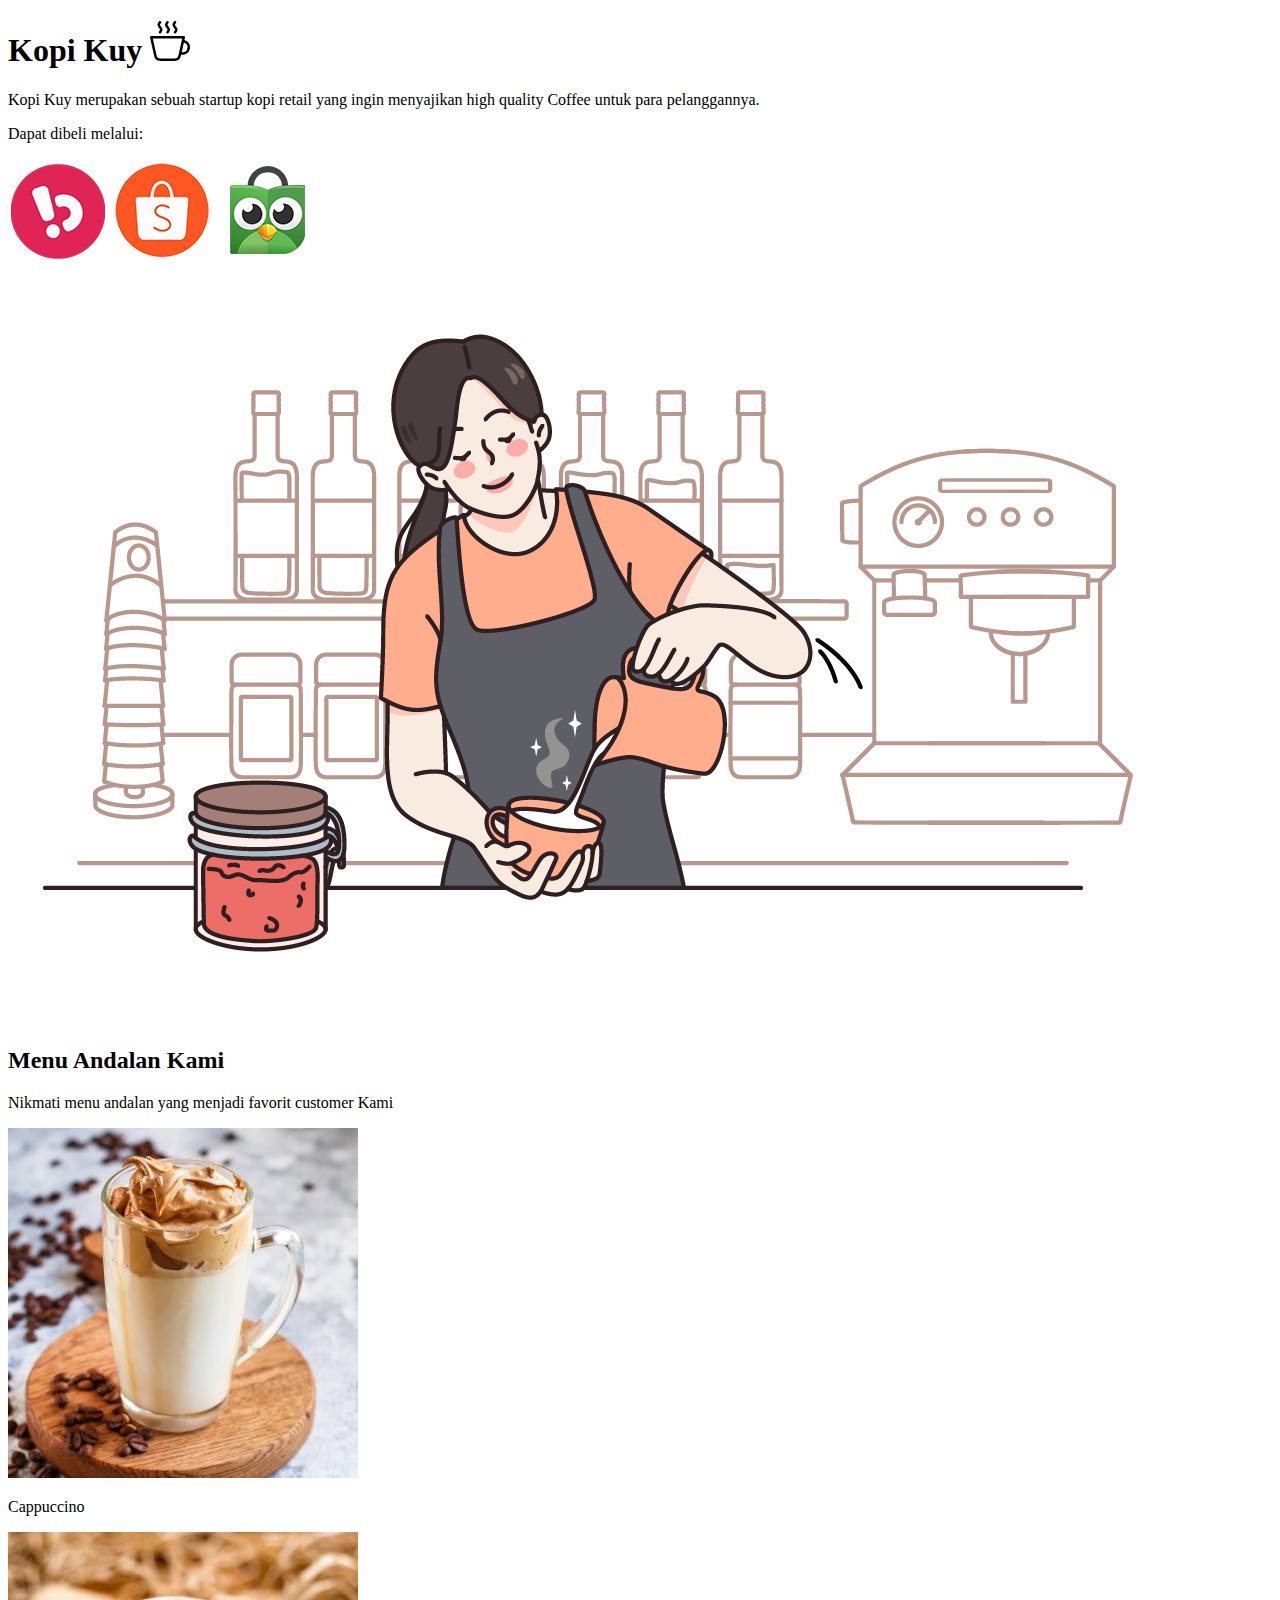
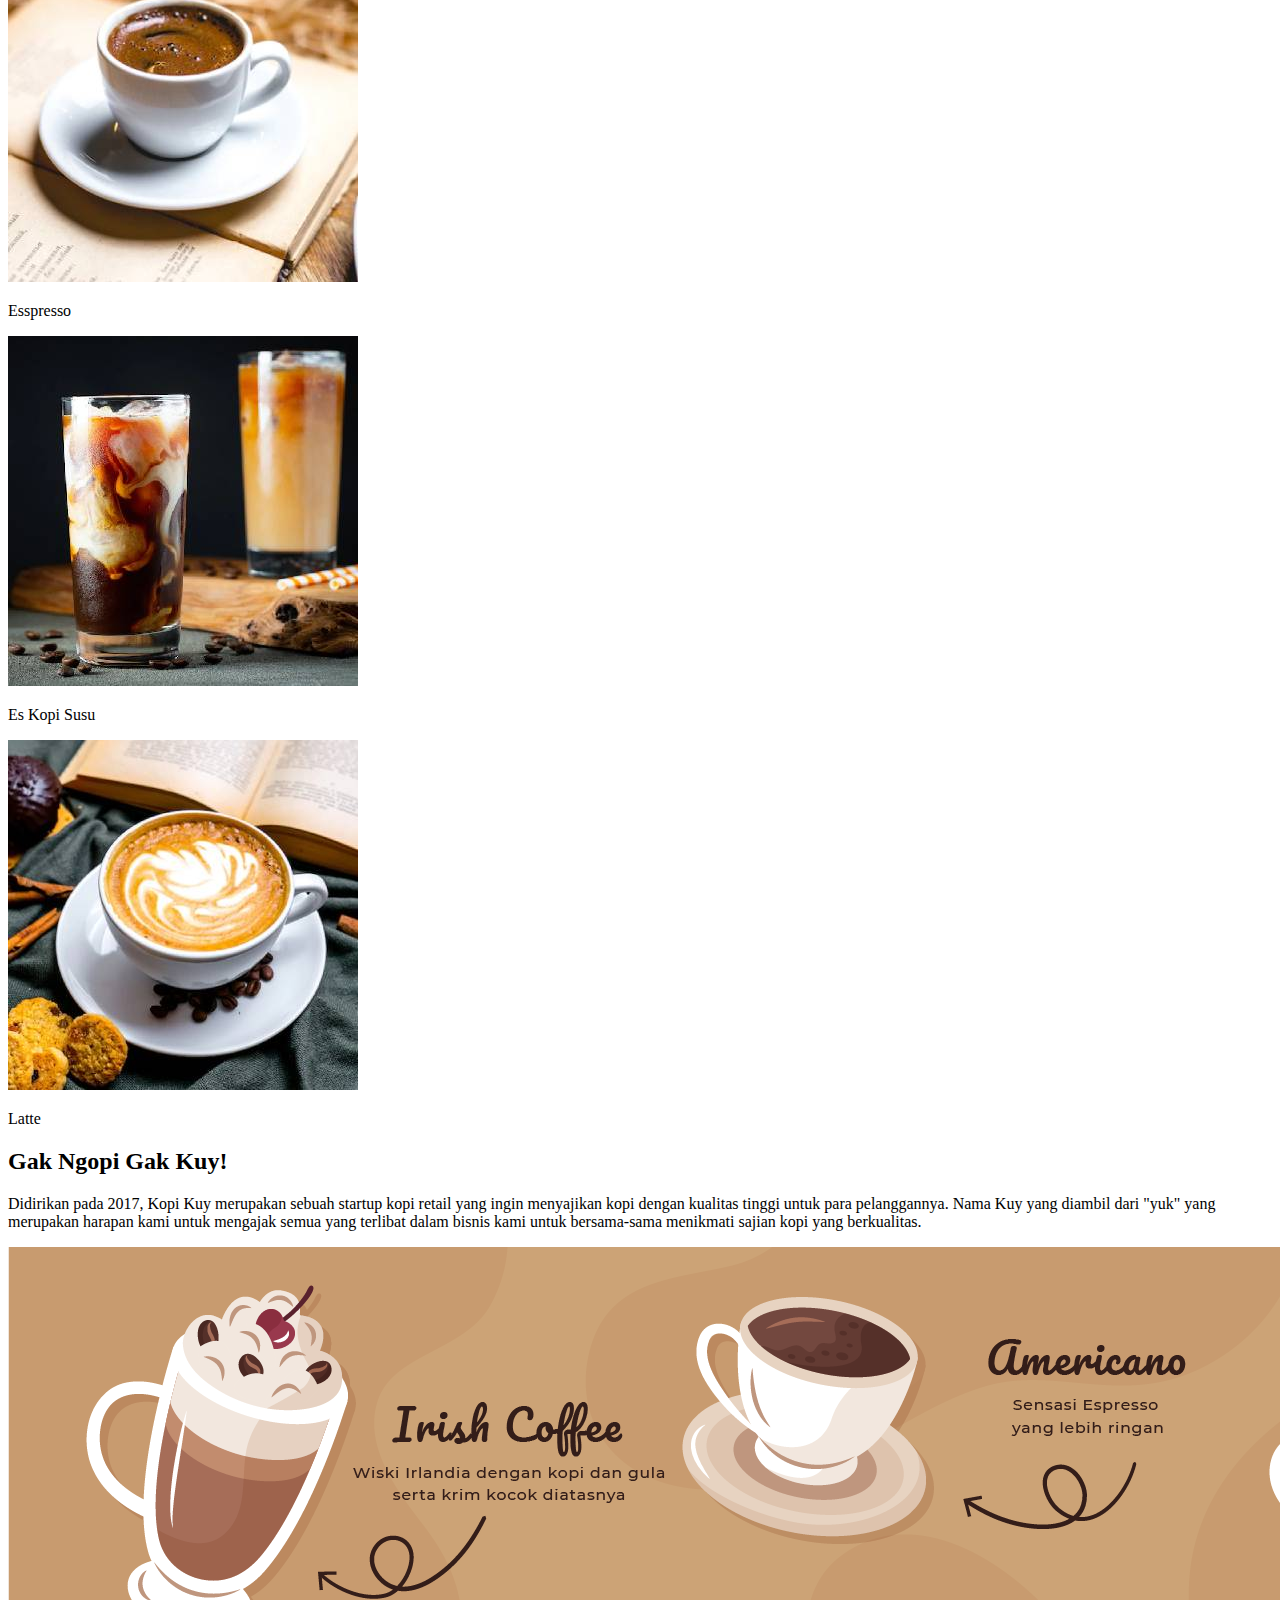
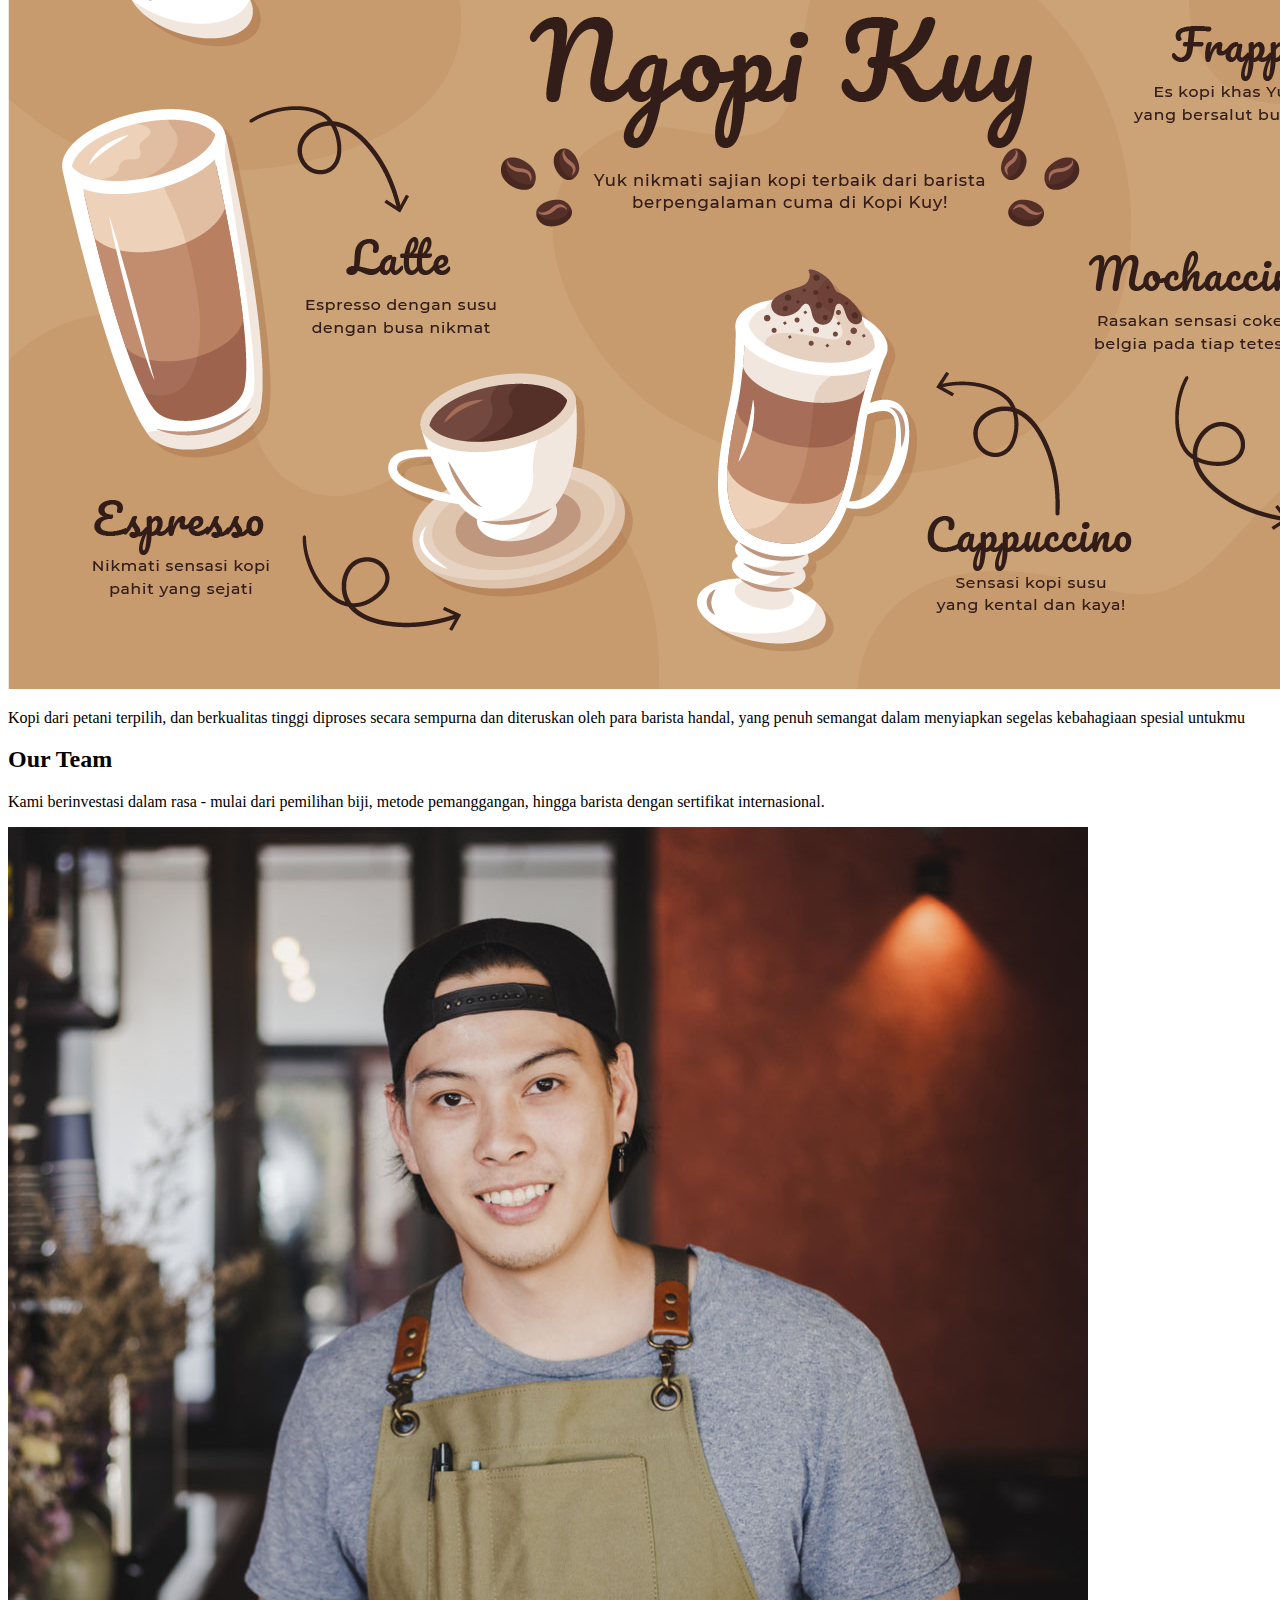
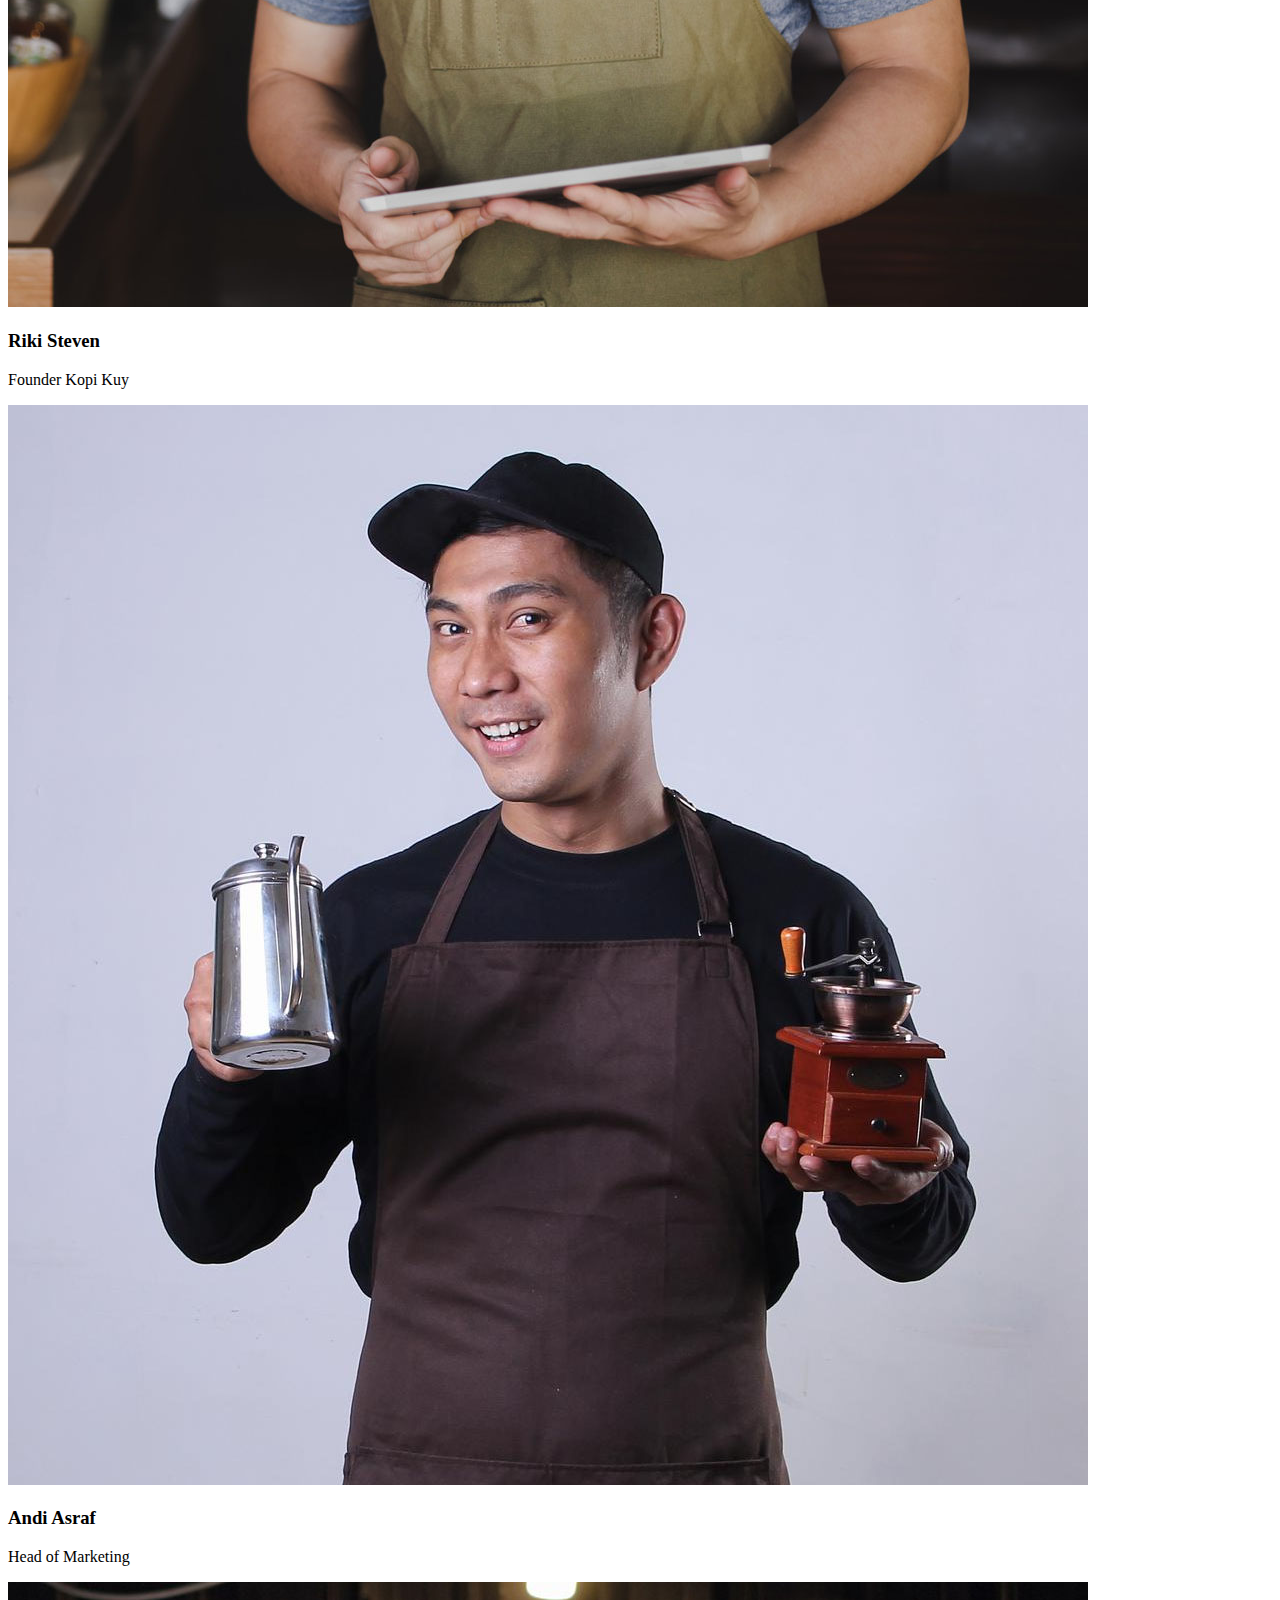
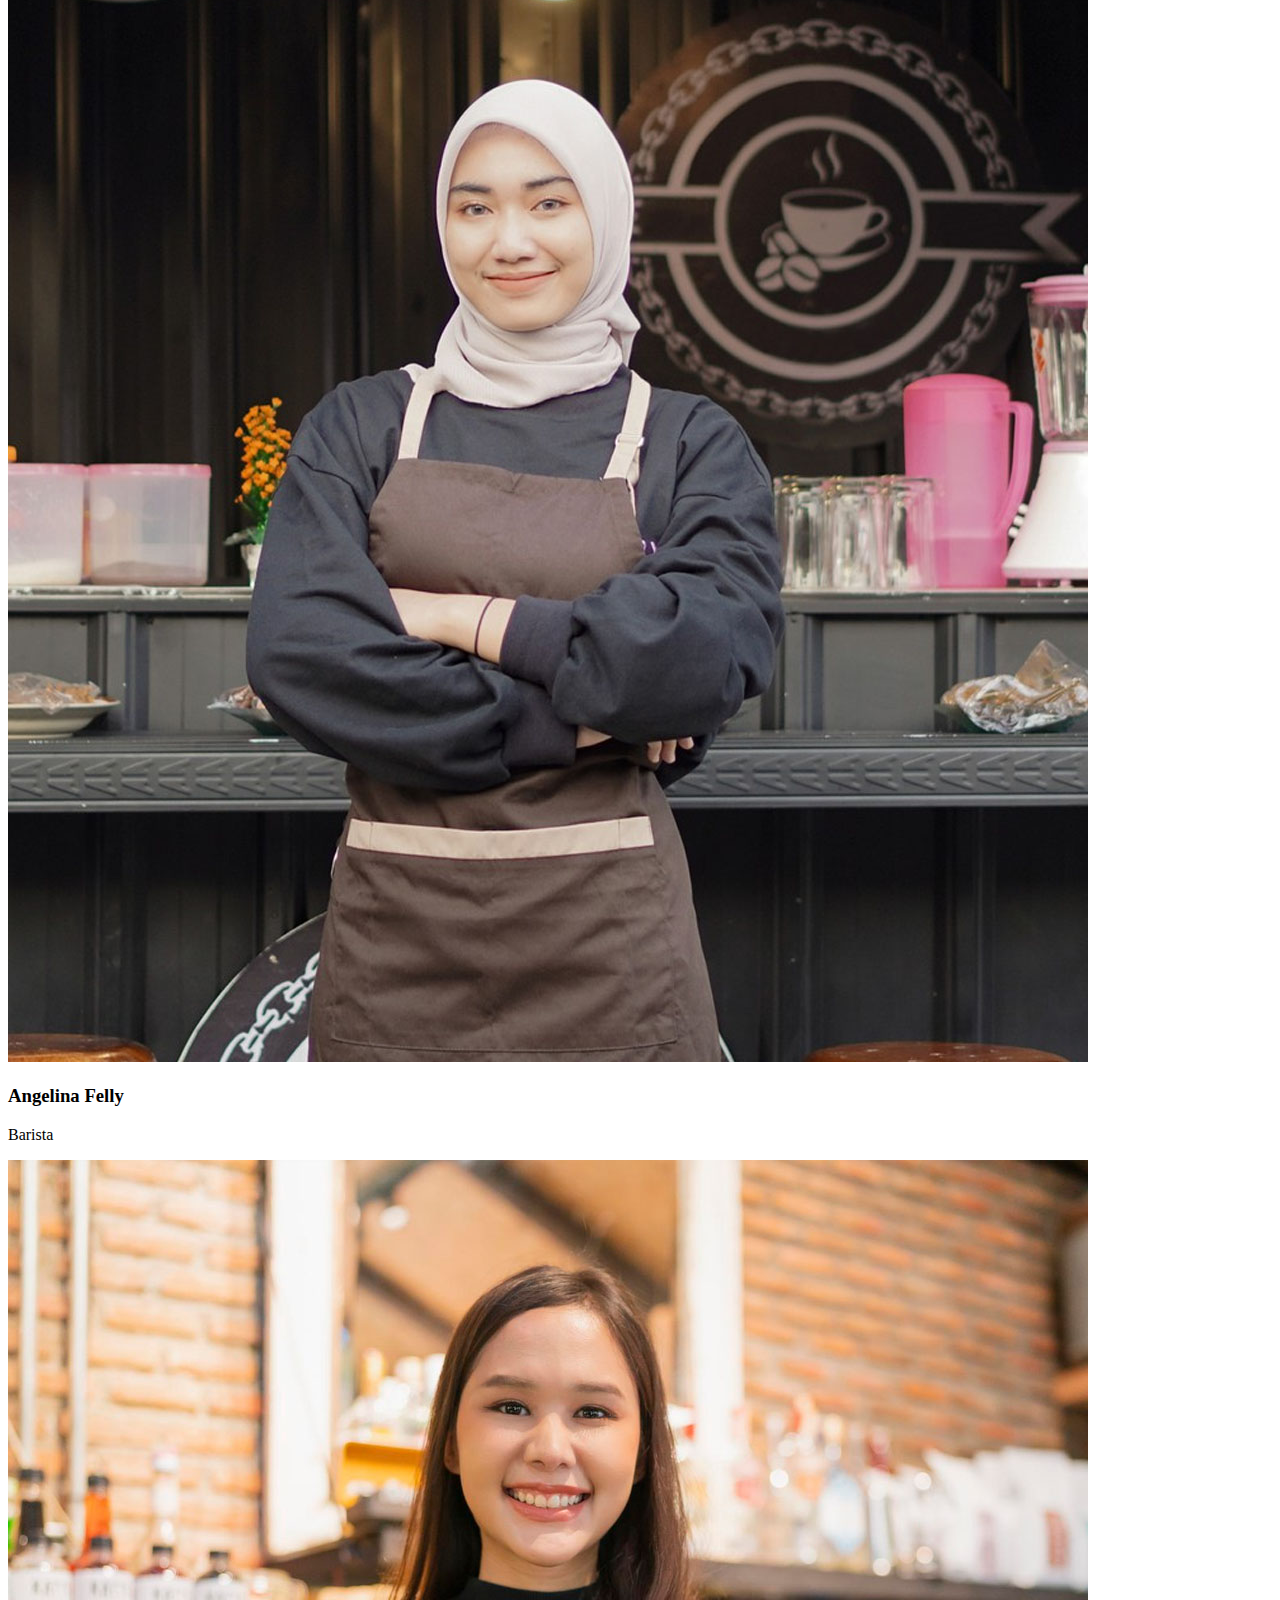
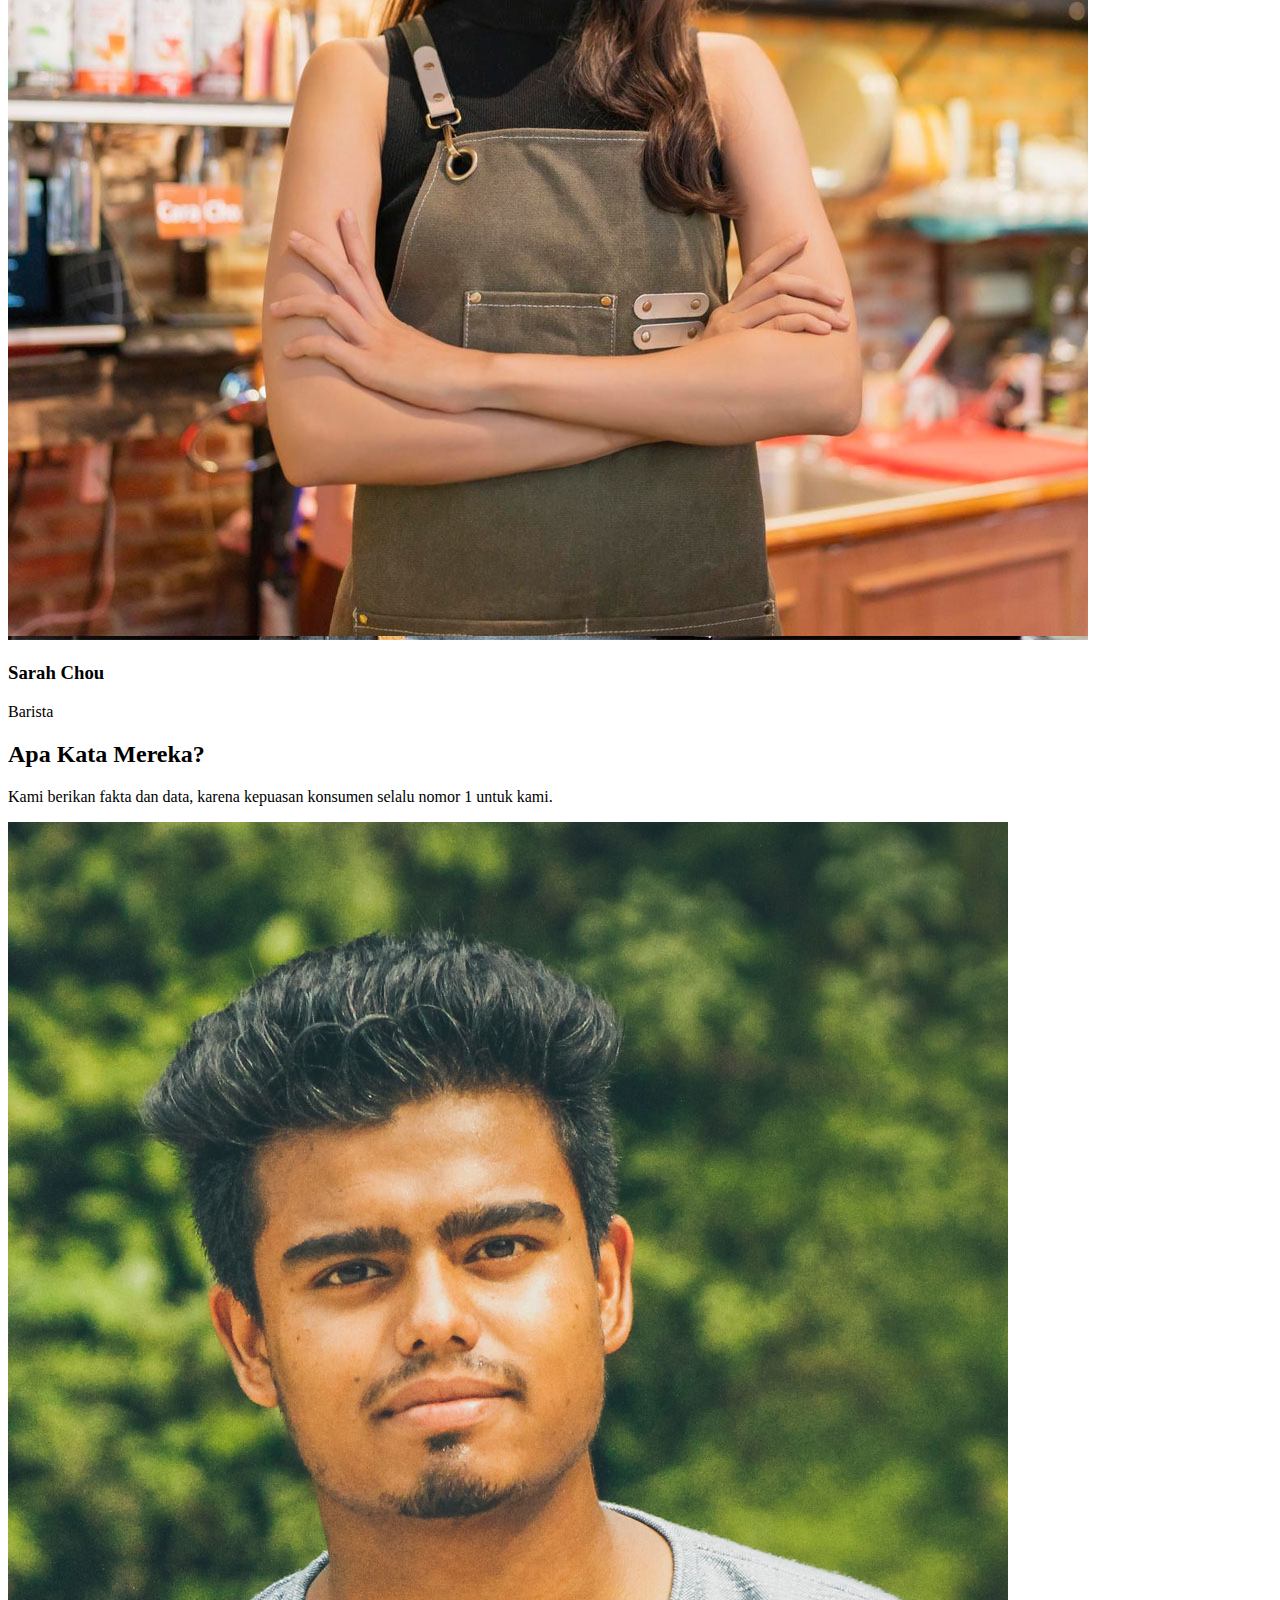
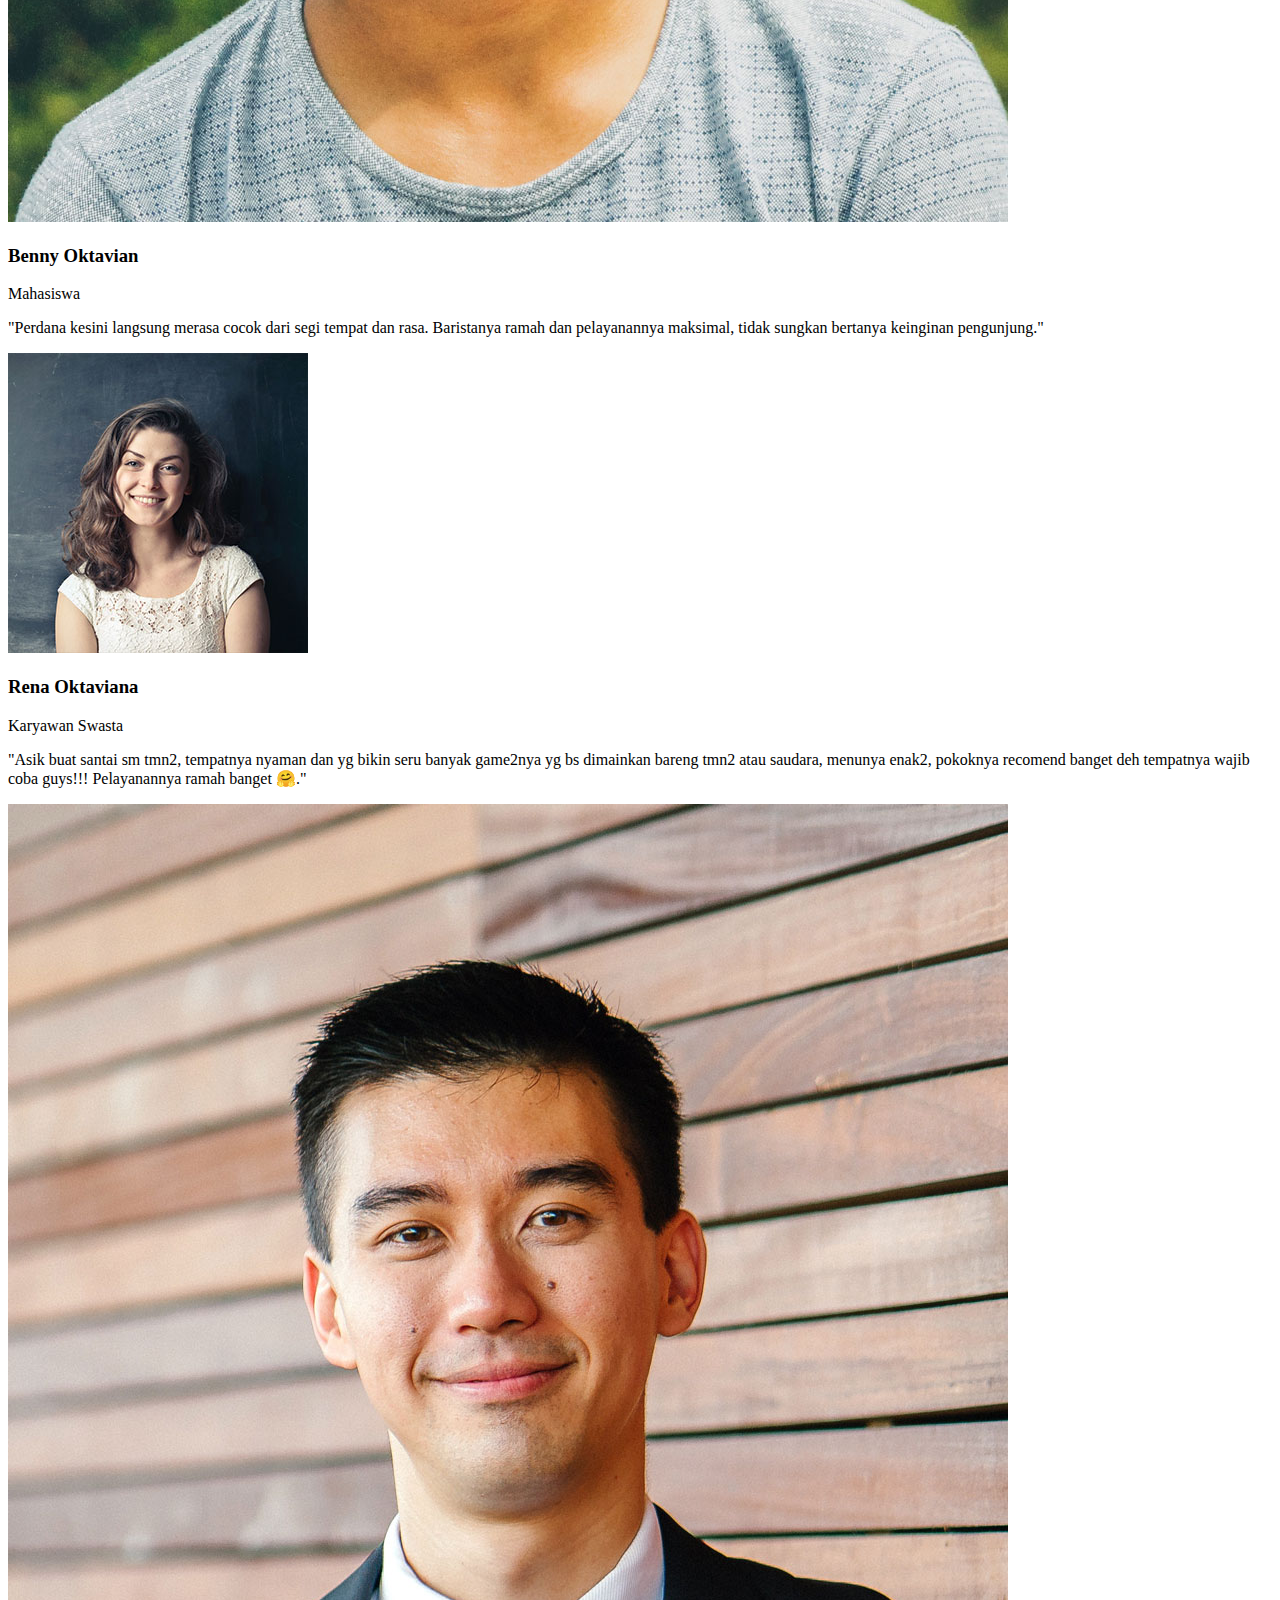
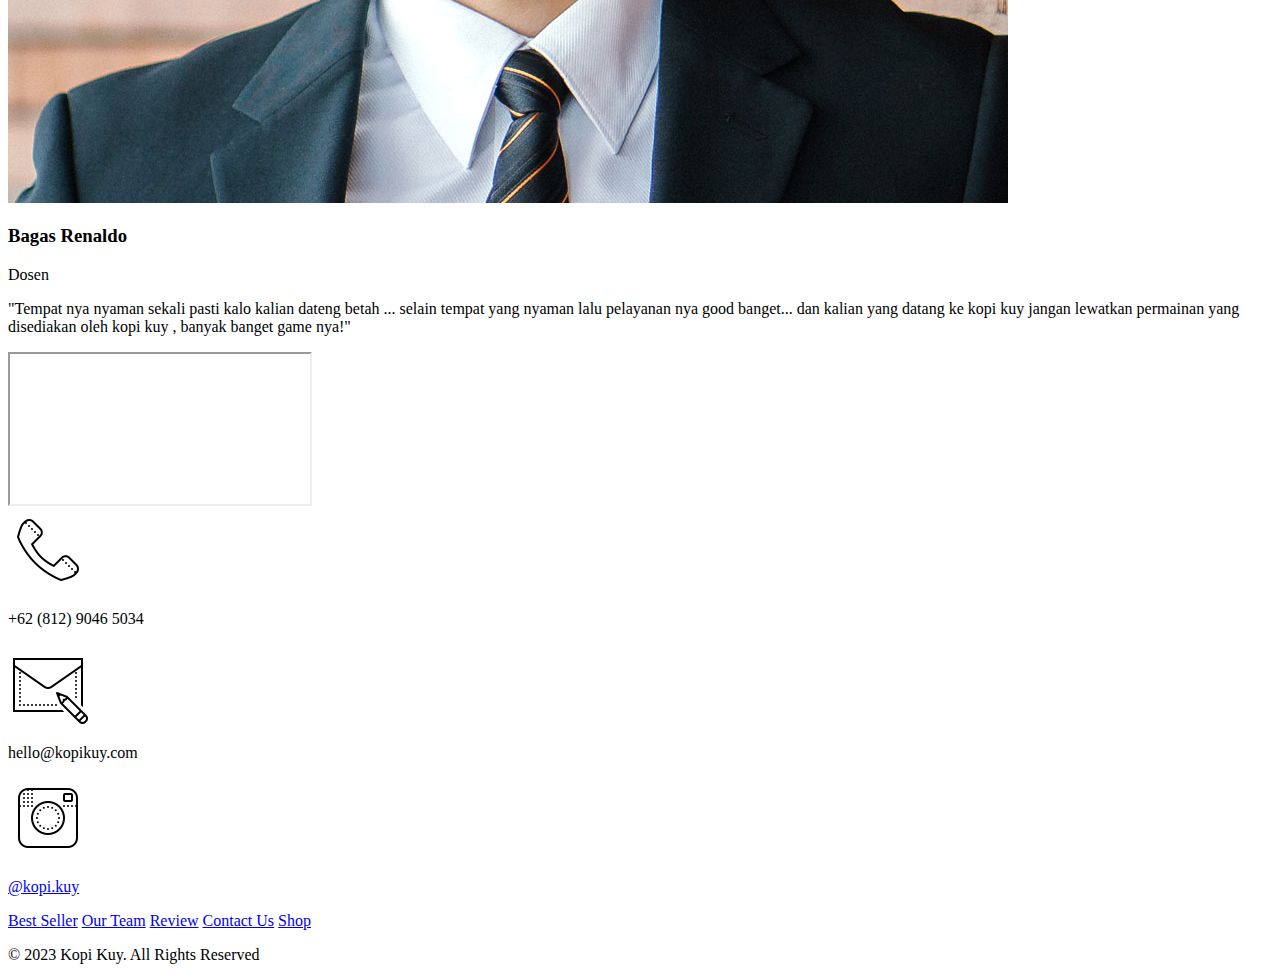
<file: Kopi Kuy/index.html>
<!DOCTYPE html>
<html lang="id">

<header>
    <div class="kiri">
        <h1> Kopi Kuy
            <img src="images/icon/icon_kopi.svg" alt="">
        </h1>
        <p>
            Kopi Kuy merupakan sebuah startup kopi retail yang ingin menyajikan
            high quality Coffee untuk para pelanggannya.
        </p>
        <p> Dapat dibeli melalui: </p>
        <div class="olshop">
            <img src="images/logo/logo_bukalapak.png" alt="">
            <img src="images/logo/logo_shopee.png" alt="">
            <img src="images/logo/logo_tokopedia.png" alt="">
        </div>
    </div>

    <div class="kanan">
        <img src="images/header/header1.png" alt="">
    </div>

</header>

<section class="best-seller" id="best-seller">

    <h2>Menu Andalan Kami</h2>
    <p>Nikmati menu andalan yang menjadi favorit customer Kami</p>

    <div class="produk">
        <img src="images/produk/product_capuchino.jpg" alt="">
        <p>Cappuccino</p>
    </div>
    <div class="produk">
        <img src="images/produk/product_espresso.jpg" alt="">
        <p>Esspresso</p>
    </div>
    <div class="produk">
        <img src="images/produk/product_kopi_susu.jpg" alt="">
        <p>Es Kopi Susu</p>
    </div>
    <div class="produk">
        <img src="images/produk/product_latte.jpg" alt="">
        <p>Latte</p>
    </div>

</section>

<section id="about-us" class="about-us">
    <h2>Gak Ngopi Gak Kuy!</h2>
    <p>
        Didirikan pada 2017, Kopi Kuy merupakan sebuah startup kopi retail yang ingin menyajikan kopi
        dengan kualitas tinggi
        untuk para pelanggannya. Nama Kuy yang diambil dari "yuk" yang merupakan harapan kami untuk
        mengajak semua yang terlibat dalam bisnis kami untuk bersama-sama menikmati sajian kopi yang
        berkualitas.
    </p>
    <img src="images/about-us/aset_kopi_jumbo.png">
    <p>
        Kopi dari petani terpilih, dan berkualitas tinggi diproses secara sempurna dan diteruskan
        oleh para barista handal,
        yang penuh semangat dalam menyiapkan segelas kebahagiaan spesial untukmu
    </p>
</section>

<section class="our-team" id="our-team">

    <h2>Our Team</h2>

    <p>Kami berinvestasi dalam rasa - mulai dari pemilihan biji, metode pemanggangan,
        hingga barista dengan sertifikat internasional. </p>

    <div class="team">
        <img src="images/team/team1.jpg">
        <h3>Riki Steven</h3>
        <p>Founder Kopi Kuy</p>
    </div>

    <div class="team">
        <img src="images/team/team2.jpg">
        <h3>Andi Asraf</h3>
        <p>Head of Marketing</p>
    </div>

    <div class="team">
        <img src="images/team/team3.jpg">
        <h3>Angelina Felly</h3>
        <p>Barista</p>
    </div>

    <div class="team">
        <img src="images/team/team4.jpg">
        <h3>Sarah Chou</h3>
        <p>Barista</p>
    </div>

</section>

<section id="review" class="review">
    <h2>Apa Kata Mereka?</h2>

    <p>Kami berikan fakta dan data, karena kepuasan konsumen selalu nomor 1 untuk kami.</p>

    <div class="testimoni">
        <img src="images/customer/customer1.jpg">
        <div class="profile">
            <h3>Benny Oktavian</h3>
            <p>Mahasiswa</p>
        </div>
        <p>"Perdana kesini langsung merasa cocok dari segi tempat dan rasa. Baristanya ramah
            dan pelayanannya maksimal, tidak sungkan bertanya keinginan pengunjung."</p>
    </div>

    <div class="testimoni">
        <img src="images/customer/customer2.jpg">
        <div class="profile">
            <h3>Rena Oktaviana</h3>
            <p>Karyawan Swasta</p>
        </div>
        <p>"Asik buat santai sm tmn2, tempatnya nyaman dan yg bikin seru banyak game2nya yg bs
            dimainkan bareng tmn2 atau saudara, menunya enak2, pokoknya recomend banget deh
            tempatnya wajib coba guys!!! Pelayanannya ramah banget 🤗."</p>
    </div>

    <div class="testimoni">
        <img src="images/customer/customer3.jpg">
        <div class="profile">
            <h3>Bagas Renaldo</h3>
            <p>Dosen</p>
        </div>
        <p>"Tempat nya nyaman sekali pasti kalo kalian dateng betah ... selain tempat yang
            nyaman lalu pelayanan nya good banget... dan kalian yang datang ke kopi kuy jangan
            lewatkan permainan yang disediakan oleh kopi kuy , banyak banget game nya!"</p>
    </div>
</section>

<section class="contact-us" id="contact-us">

    <iframe
        src="https://www.google.com/maps/embed?pb=!1m14!1m8!1m3!1d7932.741866032694!2d106.668581!3d-6.214715!3m2!1i1024!2i768!4f13.1!3m3!1m2!1s0x2e69f9912c7f297b%3A0xe5a3a671dae861ab!2sKopi%20kuy!5e0!3m2!1sid!2sid!4v1680617229460!5m2!1sid!2sid"
        allowfullscreen="" loading="lazy" referrerpolicy="no-referrer-when-downgrade"></iframe>

    <div class="kontak">
        <img src="images/icon/icon_phone.png">
        <p>+62 (812) 9046 5034</p>
    </div>

    <div class="kontak">
        <img src="images/icon/icon_mail.png">
        <p>hello@kopikuy.com</p>
    </div>

    <div class="kontak">
        <img src="images/icon/icon_instagram.png">
        <a href="https://instagram.com" role="button">
            <p>@kopi.kuy</p>
        </a>
    </div>

</section>

<footer>
    <div class="navigasi">
        <a href="#best-seller">Best Seller</a>
        <a href="#our-team">Our Team</a>
        <a href="#review">Review</a>
        <a href="#contact-us">Contact Us</a>
        <a href="produk.html">Shop</a>
    </div>
    <p>© 2023 Kopi Kuy. All Rights Reserved</p>
</footer>
</html>
</file>
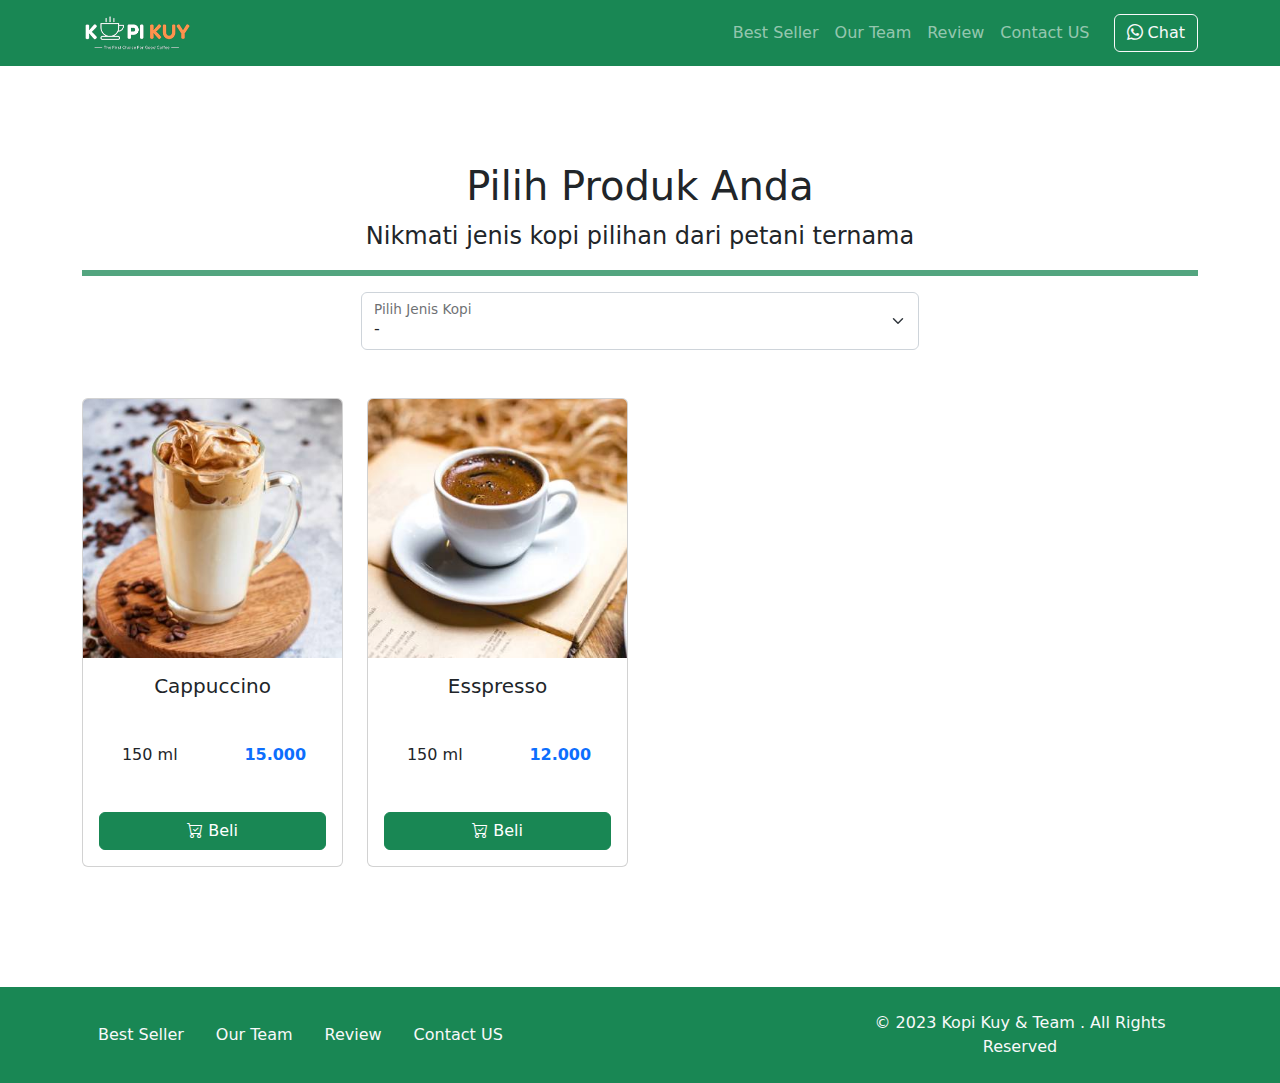
<file: Kopi Kuy/produk.html>
<!DOCTYPE html>
<html lang="id">

<head>
    <meta charset="UTF-8">
    <meta http-equiv="X-UA-Compatible" content="IE=edge">
    <meta name="viewport" content="width=device-width, initial-scale=1.0">
    <link rel="shortcut icon" href="images/favicon/favicon.ico" type="image/x-icon">
    <title>Produk</title>
    <link rel="shortcut icon" href="images/favicon.ico" type="image/x-icon">
    <link rel="stylesheet" href="vendor/bootstrap/bootstrap.min.css">
    <link rel="stylesheet" href="vendor/bootstrap/bootstrap-icons.css">
    <script src="vendor/bootstrap/bootstrap.bundle.min.js"></script>
    <script src="js/jquery-3.6.3.min.js"></script>
    <style>
        /* tulis kode CSS internal di bawah sini */



        /* Batas Akhir penulisan kode CSS internal */
    </style>
</head>

<body>
    <!-- Tulis Kode Bootstrap Di Bawah Sini -->
    <nav class="navbar navbar-dark bg-success navbar-expand-lg bisadicopy">
        <div class="container">
            <a class="navbar-brand" href="index.html">
                <img src="images/logo/logo_kuy.png" height="40" alt="image">
            </a>
            <button class="navbar-toggler" type="button" data-bs-toggle="collapse" data-bs-target="#navbarNav11"
                aria-controls="navbarNav11" aria-expanded="false" aria-label="Toggle navigation">
                <span class="navbar-toggler-icon"></span>
            </button>
            <div class="collapse navbar-collapse" id="navbarNav11">
                <ul class="navbar-nav ms-auto">
                    <li class="nav-item active">
                        <a class="nav-link" href="index.html#best-seller">Best Seller</a>
                    </li>
                    <li class="nav-item">
                        <a class="nav-link" href="index.html#our-team">Our Team</a>
                    </li>
                    <li class="nav-item">
                        <a class="nav-link" href="index.html#review">Review</a>
                    </li>
                    <li class="nav-item">
                        <a class="nav-link" href="index.html#contact-us">Contact US</a>
                    </li>

                </ul>
                <a class="btn btn-outline-light ms-md-3" href="https://wa.me/6281290465033">
                    <i class="bi bi-whatsapp"></i> Chat
                </a>
            </div>
        </div>
    </nav>
    <section class="riki-block produk text-center my-5 py-5">
        <div class="container">
            <h1>Pilih Produk Anda</h1>
            <p class="fs-4">Nikmati jenis kopi pilihan dari petani ternama</p>
            <hr class="border border-success border-3 opacity-75">

            <!-- Ini Untuk Select -->
            <div class="form-floating col-md-6 mx-auto">
                <select class="form-select" id="select_kopi">
                    <option disabled selected>-</option>
                    <option value="arabica">Arabica</option>
                    <option value="robusta">Robusta</option>
                    <option value="nonkopi">Non Kopi</option>
                </select>
                <label for="select_kopi">Pilih Jenis Kopi</label>
            </div>
            <div id="baris_produk" class="row row-cols-1 row-cols-sm-2 row-cols-md-3 row-cols-lg-4 text-center mt-5">
                <div class="col mb-4">
                    <div class="card">
                        <img src="images/produk/product_capuchino.jpg" class="card-img-top" alt="...">
                        <div class="card-body">
                            <h5 class="card-title">Cappuccino</h5>
                            <div class="row hargasize my-4">
                                <div class="col">
                                    150 ml
                                </div>
                                <div class="col fw-bold text-primary">
                                    15.000
                                </div>
                            </div>
                            <a href="#" class="btn btn-success w-100">
                                <i class="bi bi-cart-check"></i> Beli
                            </a>
                        </div>
                    </div>
                </div>

                <div class="col mb-4">
                    <div class="card">
                        <img src="images/produk/product_espresso.jpg" class="card-img-top" alt="...">
                        <div class="card-body">
                            <h5 class="card-title">Esspresso</h5>
                            <div class="row hargasize my-4">
                                <div class="col">
                                    150 ml
                                </div>
                                <div class="col fw-bold text-primary">
                                    12.000
                                </div>
                            </div>
                            <a href="#" class="btn btn-success w-100">
                                <i class="bi bi-cart-check"></i> Beli
                            </a>
                        </div>
                    </div>
                </div>

            </div>
        </div>
    </section>
    <footer class="riki-block footer-small py-4 bg-success">
        <div class="container">
            <div class="row align-items-center">
                <div class="col-12 col-md-8">
                    <ul class="nav justify-content-center justify-content-md-start">
                        <li class="nav-item active">
                            <a class="nav-link text-light" href="index.html#best-seller">Best Seller</a>
                        </li>
                        <li class="nav-item">
                            <a class="nav-link text-light" href="index.html#our-team">Our Team</a>
                        </li>
                        <li class="nav-item">
                            <a class="nav-link text-light" href="index.html#review">Review</a>
                        </li>
                        <li class="nav-item">
                            <a class="nav-link text-light" href="index.html#contact-us">Contact US</a>
                        </li>
                    </ul>
                </div>

                <div class="col-12 col-md-4 mt-4 mt-md-0 text-center text-md-right text-light">
                    &copy; 2023 Kopi Kuy &amp; Team . All Rights Reserved
                </div>
            </div>
        </div>
    </footer>
    <!-- Batas Akhir penulisan kode Bootstrap -->
    <script>
        /* Tulis Javascript Di bawah Sini */
        var sumber = "https://rikikurnia.com/prakerja/api/kopi"
        var sumber2 = "data.json"

        select_kopi.onchange = function () {
            var dipilih = select_kopi.value
            console.log("Nilai Kopi Diganti ke " + dipilih)
            $.getJSON(sumber).then(function (data) {
                var data_kopi = data[dipilih]
                console.log(data_kopi)
                baris_produk.innerHTML = ""
                data_kopi.forEach(item => {
                    baris_produk.innerHTML += `<div class="col mb-4">
                    <div class="card">
                            <img src="${item.foto}" class="card-img-top" alt="...">
                            <div class="card-body">
                                <h5 class="card-title">${item.nama}</h5>
                                <div class="row hargasize my-4">
                                    <div class="col">
                                        ${item.size}
                                    </div>
                                    <div class="col fw-bold text-primary">
                                        ${item.harga}
                                    </div>
                                </div>
                                <a href="${item.link}" class="btn btn-success w-100">
                                    <i class="bi bi-cart-check"></i> Beli
                                </a>
                            </div>
                        </div>
                    </div>`
                })
            }
        )}
    </script>
</body>

</html>
</file>
